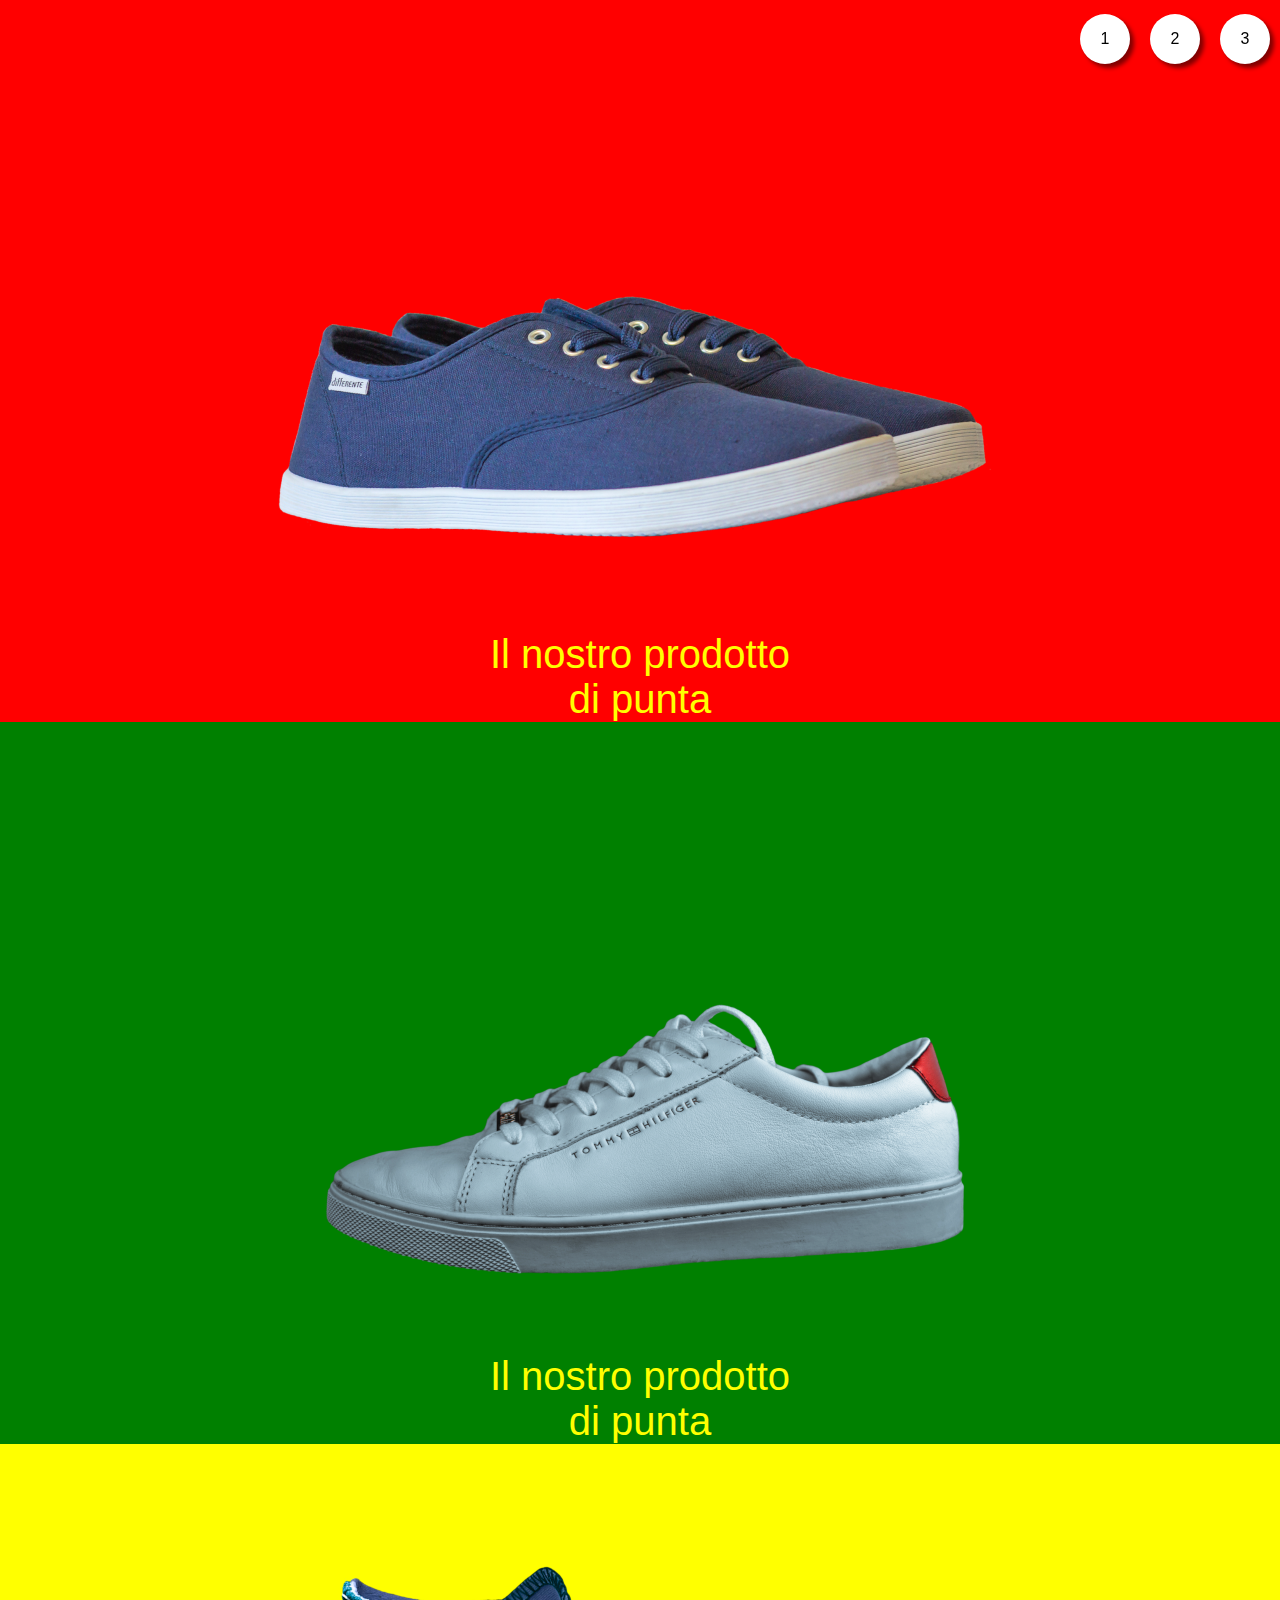
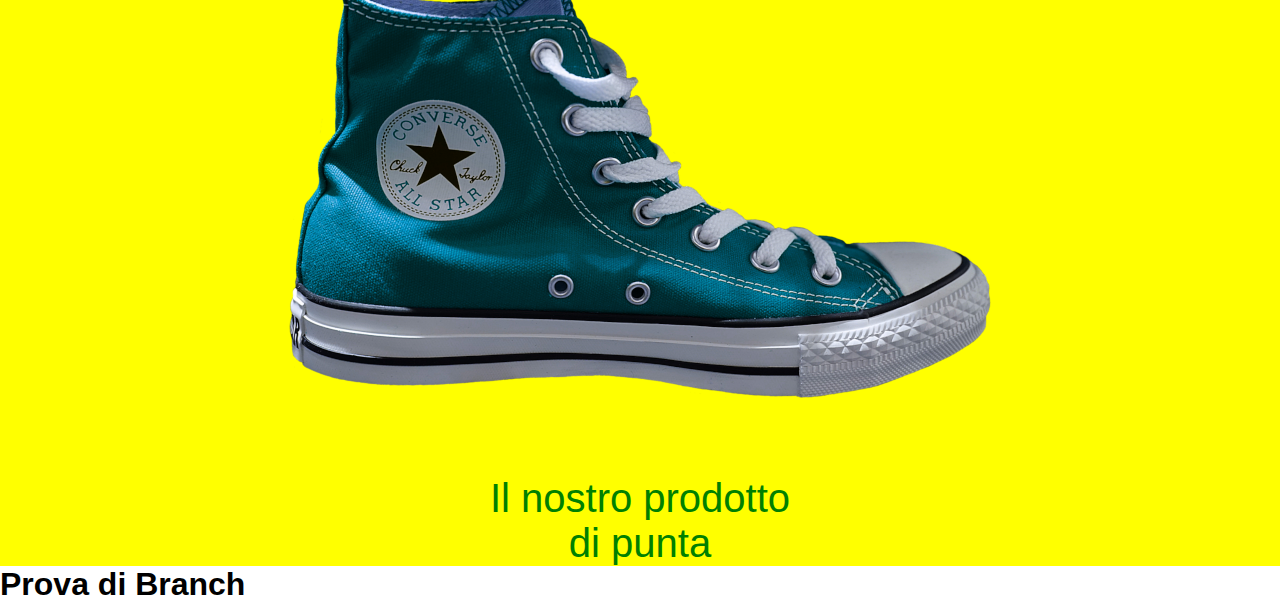
<file: index.html>
<!DOCTYPE html>
<html lang="en" dir="ltr">

<head>
    <meta charset="utf-8">
    <link rel="stylesheet" href="css\style.css">
    <title>E-commerce Shoes</title>
</head>

<!-- prova federica -->

<body>
    <header>
        <nav class="navigator">
            <ul class="menu">
                <li><a href="#scarpa1">1</a></li>
                <li><a href="#scarpa2">2</a></li>
                <li><a href="#scarpa3">3</a></li>
            </ul>
        </nav>
    </header>

    <main>
        <div id="scarpa1">
            <div class="box">
                <img src="img\01.png" alt="n1">
                <p>Il nostro prodotto <br> di punta</p>
            </div>
        </div>

        <div id="scarpa2">
            <div class="box">
                <img src="img\02.png" alt="n2">
                <p>Il nostro prodotto <br> di punta</p>
            </div>
        </div>

        <div id="scarpa3">
            <div class="box">
                <img src="img\03.png" alt="n3">
                <p>Il nostro prodotto <br> di punta</p>
            </div>
        </div>
    </main>

</body>
<footer></footer>

<!-- BRANCH EDO -->

<h1>Prova di Branch</h1>

</html>
</file>
